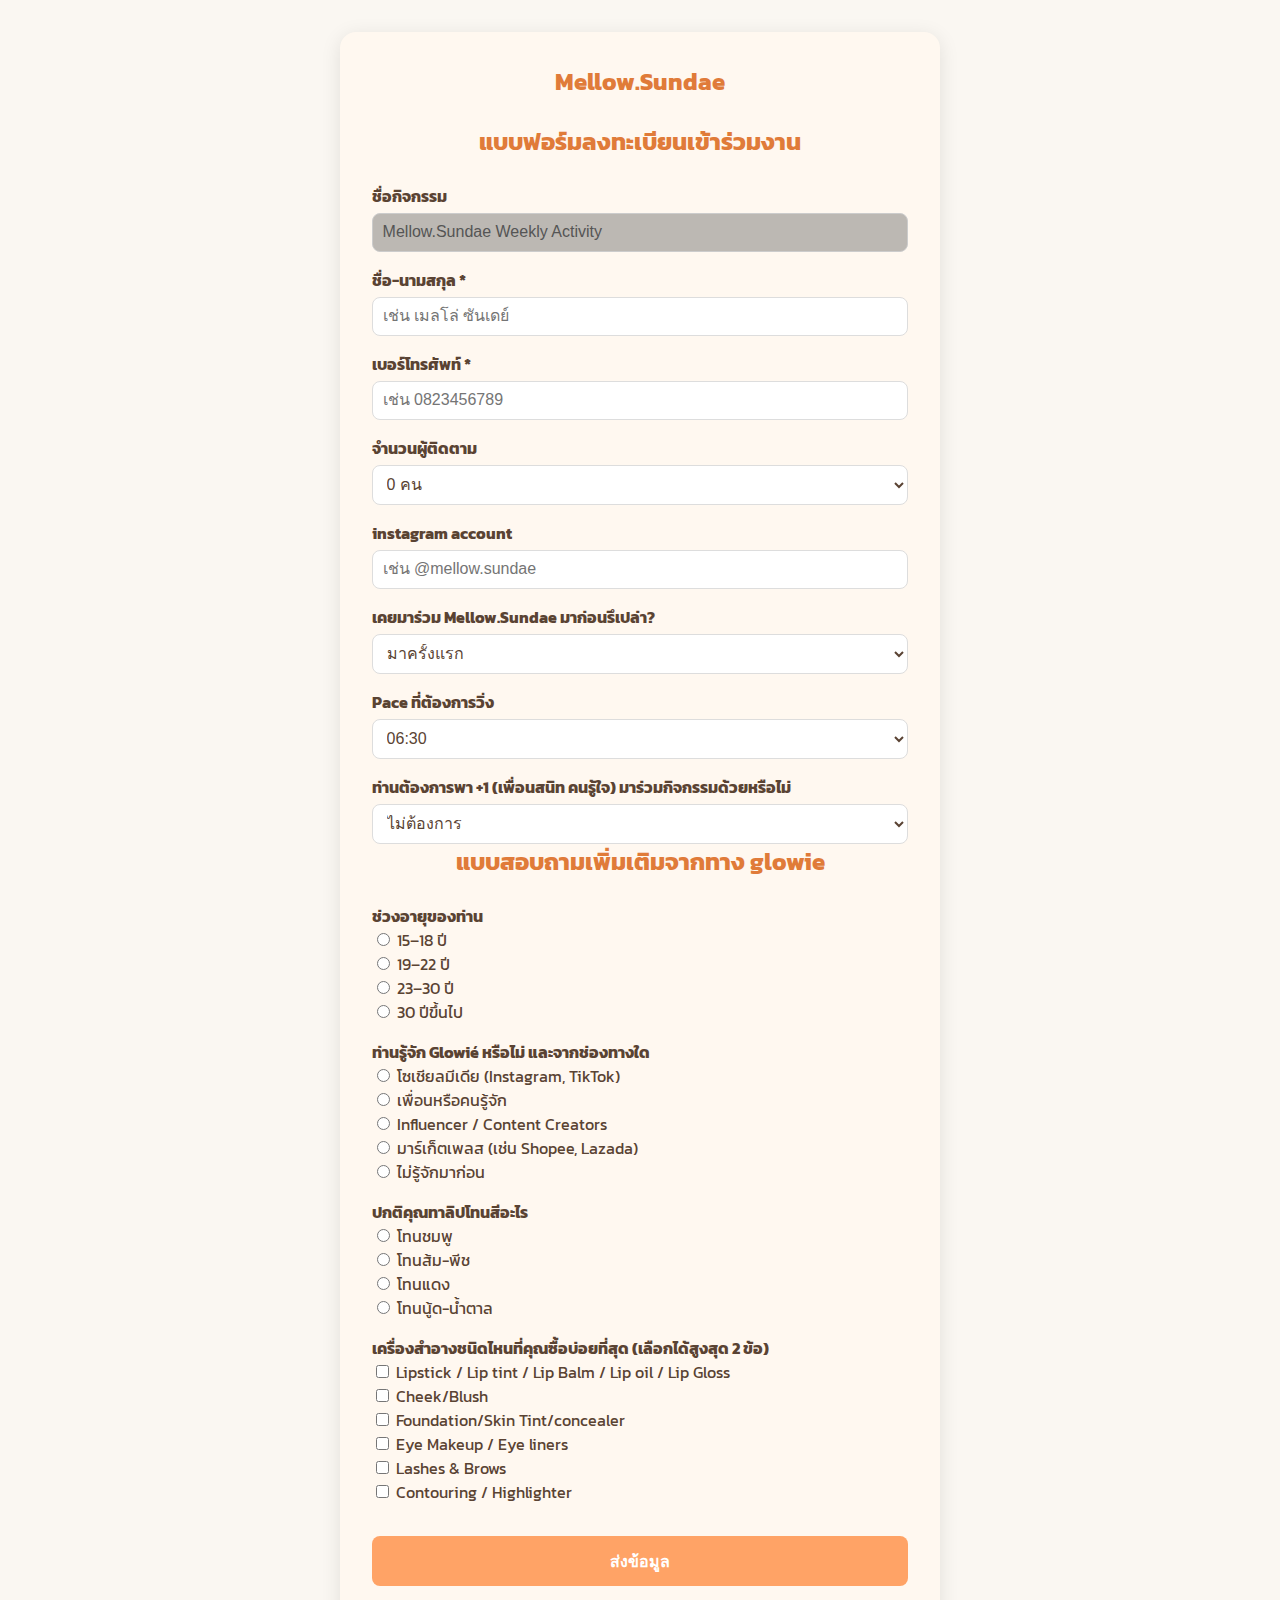
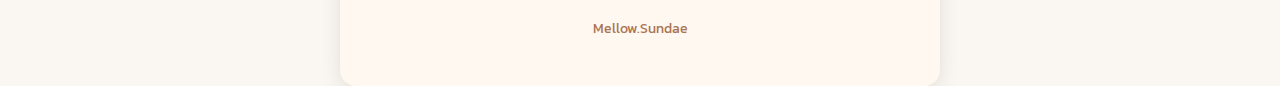
<file: index.html>
<!DOCTYPE html>
<html lang="th">
<head>
  <meta charset="UTF-8" />
  <meta name="viewport" content="width=device-width, initial-scale=1.0" />
  <title>ลงทะเบียน Mellow Sundae</title>
  <link href="styles.css" rel="stylesheet" />
  <link href="https://fonts.googleapis.com/css2?family=Kanit&display=swap" rel="stylesheet">
</head>
<body>
  <div class="container">
    <h2>Mellow.Sundae</h2>
    <h2>แบบฟอร์มลงทะเบียนเข้าร่วมงาน</h2>
    
    <form id="regForm">
      <label for="activity">ชื่อกิจกรรม</label>
      <input type="text" id="activity" name="activity" readonly class="readonly-input">

      <label for="fullname">ชื่อ-นามสกุล *</label>
      <input type="text" name="fullname" required placeholder="เช่น เมลโล่ ซันเดย์">

      <label for="phone">เบอร์โทรศัพท์ *</label>
      <input type="tel" name="phone" required placeholder="เช่น 0823456789">

      <div id="followers-field">
        <label for="followers">จำนวนผู้ติดตาม</label>
        <select name="followers" id="followers">
          <option value="0 คน">0 คน</option>
          <option value="1 คน">1 คน</option>
          <option value="2 คน">2 คน</option>
          <option value="3 คน">3 คน</option>
          <option value="4 คน">4 คน</option>
          <option value="other">อื่น ๆ โปรดระบุ</option>
        </select>
        <input type="number" name="other_followers" id="other_followers_input" min="1" style="display: none;" placeholder="ระบุจำนวน">
      </div>

      <label for="ig">instagram account</label>
      <input type="text" name="ig" placeholder="เช่น @mellow.sundae">

      <label for="first_time">เคยมาร่วม Mellow.Sundae มาก่อนรึเปล่า?</label>
      <select name="first_time">
        <option value="มาครั้งแรก">มาครั้งแรก</option>
        <option value="เคยมาแล้ว">เคยมาแล้ว</option>
      </select>

      <label for="pace">Pace ที่ต้องการวิ่ง</label>
      <select name="pace">
        <option value="6-30">06:30</option>
        <option value="7-30">07:30</option>
        <option value="8-30">08:30</option>
      </select>

      <label for="plus_one">ท่านต้องการพา +1 (เพื่อนสนิท คนรู้ใจ) มาร่วมกิจกรรมด้วยหรือไม่</label>
      <select name="plus_one">
        <option value="ไม่ต้องการ">ไม่ต้องการ</option>
        <option value="ต้องการ">ต้องการ</option>
      </select>

      <div class="questionnaire-area">
        <h2>แบบสอบถามเพิ่มเติมจากทาง glowie</h2>

        <label>ช่วงอายุของท่าน</label>
        <div><input type="radio" name="age_range" value="15-18"> 15–18 ปี</div>
        <div><input type="radio" name="age_range" value="19-22"> 19–22 ปี</div>
        <div><input type="radio" name="age_range" value="23-30"> 23–30 ปี</div>
        <div><input type="radio" name="age_range" value="30+"> 30 ปีขึ้นไป</div>

        <label>ท่านรู้จัก Glowié หรือไม่ และจากช่องทางใด</label>
        <div><input type="radio" name="know_glowie" value="social"> โซเชียลมีเดีย (Instagram, TikTok)</div>
        <div><input type="radio" name="know_glowie" value="friend"> เพื่อนหรือคนรู้จัก</div>
        <div><input type="radio" name="know_glowie" value="influencer"> Influencer / Content Creators</div>
        <div><input type="radio" name="know_glowie" value="marketplace"> มาร์เก็ตเพลส (เช่น Shopee, Lazada)</div>
        <div><input type="radio" name="know_glowie" value="no"> ไม่รู้จักมาก่อน</div>
        <label>ปกติคุณทาลิปโทนสีอะไร</label>
        <div><input type="radio" name="lip_tone" value="pink"> โทนชมพู</div>
        <div><input type="radio" name="lip_tone" value="orange-peach"> โทนส้ม-พีช</div>
        <div><input type="radio" name="lip_tone" value="red"> โทนแดง</div>
        <div><input type="radio" name="lip_tone" value="nude-brown"> โทนนู้ด-น้ำตาล</div>

        <label>เครื่องสำอางชนิดไหนที่คุณซื้อบ่อยที่สุด (เลือกได้สูงสุด 2 ข้อ)</label>
        <div><input type="checkbox" name="cosmetic_freq" value="lip"> Lipstick / Lip tint / Lip Balm / Lip oil / Lip Gloss</div>
        <div><input type="checkbox" name="cosmetic_freq" value="cheek"> Cheek/Blush</div>
        <div><input type="checkbox" name="cosmetic_freq" value="foundation"> Foundation/Skin Tint/concealer</div>
        <div><input type="checkbox" name="cosmetic_freq" value="eye"> Eye Makeup / Eye liners</div>
        <div><input type="checkbox" name="cosmetic_freq" value="brows"> Lashes & Brows</div>
        <div><input type="checkbox" name="cosmetic_freq" value="contour"> Contouring / Highlighter</div>
      </div>

      <button type="submit" id="submitBtn">ส่งข้อมูล</button>
      <p id="statusMessage"></p>
    </form>

    <p class="footer-note">Mellow.Sundae</p>
  </div>

  <!-- BACKDROP -->
  <div id="modalBackdrop" class="modal-backdrop"></div>

  <!-- MODAL -->
  <div id="modalBox" class="modal">
    <div class="modal-card">
      <h3 class="modal-title" id="modalTitle">กำลังส่งข้อมูล...</h3>

      <div class="modal-spinner" id="modalSpinner"></div>

      <div class="modal-body" id="modalBody">
        กำลังบันทึกข้อมูลการลงทะเบียนของคุณ
      </div>

      <div class="modal-actions">
        <button type="button" id="modalCloseBtn" class="btn btn-primary" style="display:none;">
          ปิด
        </button>
      </div>
    </div>
  </div>

  <script>
    const SCRIPT_VERSION = "2.0"; // Cache-busting version
    const WEB_APP_URL = "https://script.google.com/macros/s/AKfycbwakjVKxMFQxXp-rkMZplGQG02UJkLkKqvDrsKn3UnPtFGmcN5UVqR407qFyyFJSJ3V/exec";

    // ===== URL params =====
    function getQueryParam(name) {
      const params = new URLSearchParams(window.location.search);
      return params.get(name);
    }

    const activityInput   = document.getElementById("activity");
    const activityFromUrl = getQueryParam("activity");
    activityInput.value   = activityFromUrl || "Mellow.Sundae Weekly Activity";

    const allowFollowers  = getQueryParam("allow_followers");
    const followersField  = document.getElementById("followers-field");
    if (allowFollowers === "no" || allowFollowers === "false" || allowFollowers === "off") {
      followersField.innerHTML = '<p style="color:#a55">⚠️ งานนี้ไม่เปิดให้ผู้ติดตามเข้าร่วม</p>';
    } else {
      const followersSelect = document.getElementById("followers");
      const otherFollowersInput = document.getElementById("other_followers_input");

      followersSelect.addEventListener("change", function() {
        if (followersSelect.value === "other") {
          otherFollowersInput.style.display = "block";
          otherFollowersInput.required = true;
        } else {
          otherFollowersInput.style.display = "none";
          otherFollowersInput.required = false;
          otherFollowersInput.value = "";
        }
      });
    }

    // ===== Form + Modal =====
    const form          = document.getElementById("regForm");
    const submitBtn     = document.getElementById("submitBtn");
    const statusMessage = document.getElementById("statusMessage");

    const modalBox      = document.getElementById("modalBox");
    const modalBackdrop = document.getElementById("modalBackdrop");
    const modalTitle    = document.getElementById("modalTitle");
    const modalBody     = document.getElementById("modalBody");
    const modalSpinner  = document.getElementById("modalSpinner");
    const modalCloseBtn = document.getElementById("modalCloseBtn");

    function openModalLoading() {
      modalTitle.textContent = "กำลังส่งข้อมูล...";
      modalBody.textContent  = "กำลังบันทึกข้อมูลการลงทะเบียนของคุณ";
      modalSpinner.style.display = "block";
      modalCloseBtn.style.display = "none";

      modalBox.classList.add("show");
      modalBackdrop.classList.add("show");
    }

    function openModalSuccess() {
      modalTitle.textContent = "ลงทะเบียนสำเร็จ 🎉";
      modalBody.textContent  = "ขอบคุณที่มาวิ่งกับ Mellow.Sundae 🧡";
      modalSpinner.style.display = "none";
      modalCloseBtn.style.display = "inline-block";
    }

    function openModalError() {
      modalTitle.textContent = "มีบางอย่างผิดพลาด";
      modalBody.textContent  = "กรุณาลองใหม่อีกครั้ง หรือทักเพจ Mellow.Sundae";
      modalSpinner.style.display = "none";
      modalCloseBtn.style.display = "inline-block";
    }

    function closeModal() {
      modalBox.classList.remove("show");
      modalBackdrop.classList.remove("show");
    }

    modalCloseBtn.addEventListener("click", closeModal);

    form.addEventListener("submit", async function (e) {
      e.preventDefault();

      if (!navigator.onLine) {
        openModalError();
        modalBody.textContent = "ดูเหมือนว่าคุณออฟไลน์อยู่ โปรดตรวจสอบการเชื่อมต่ออินเทอร์เน็ตแล้วลองอีกครั้ง";
        return;
      }

      submitBtn.disabled = true;
      submitBtn.innerText = "กำลังส่ง...";
      statusMessage.textContent = "";

      openModalLoading();

      const formData = new FormData(form);
      if (formData.get('followers') === 'other') {
        const otherFollowers = formData.get('other_followers');
        if (otherFollowers) {
          formData.set('followers', otherFollowers + ' คน');
        }
        formData.delete('other_followers');
      }
      
      // Handle multiple selections for 'cosmetic_freq'
      const cosmeticChoices = formData.getAll('cosmetic_freq');
      if (cosmeticChoices.length > 0) {
        formData.set('cosmetic_freq', cosmeticChoices.join(', '));
      }

      const body     = new URLSearchParams(formData);

      try {
        await fetch(WEB_APP_URL, {
          method: "POST",
          mode: "no-cors",
          body: body
        });
      } catch (err) {
        // In 'no-cors' mode, cross-origin redirects from Google Scripts can cause
        // the fetch promise to reject, even though the data was submitted successfully.
        // We log the error but proceed as if it were a success, since we've already checked for an offline state.
        console.error("A fetch error occurred, but we are proceeding as if successful:", err);
      } finally {
        openModalSuccess();
        statusMessage.textContent = "✅ ลงทะเบียนสำเร็จ! ขอบคุณที่มาวิ่งกับเรา 🧡";
        statusMessage.style.color = "#1a8754";

        form.reset();
        activityInput.value = activityFromUrl || "Mellow.Sundae Weekly Activity";
        
        // After reset, ensure the 'other' input is hidden again if it was shown
        const followersField = document.getElementById("followers-field");
        if (followersField.innerHTML.includes("followers")) {
            const followersSelect = document.getElementById("followers");
            if(followersSelect.value !== 'other') {
              document.getElementById('other_followers_input').style.display = 'none';
            }
        }

        submitBtn.disabled = false;
        submitBtn.innerText = "ส่งข้อมูล";
      }
    });
  </script>
</body>
</html>
</file>
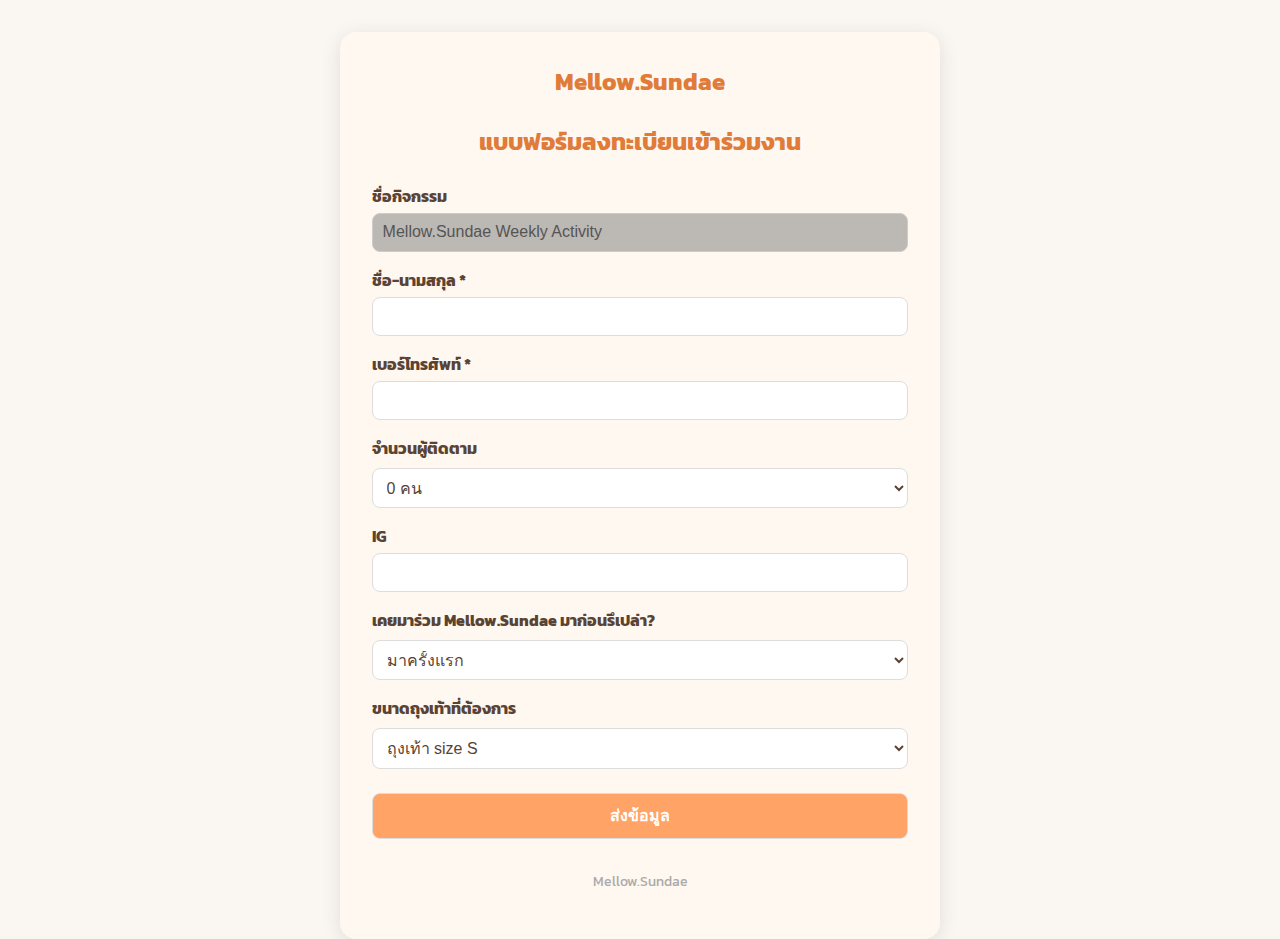
<file: closed.html>
<!DOCTYPE html>
<html lang="th">
<head>
  <meta charset="UTF-8" />
  <meta name="viewport" content="width=device-width, initial-scale=1.0" />
  <title>ลงทะเบียน Mellow Sundae</title>
  <link href="styles.css" rel="stylesheet" />
  <link href="https://fonts.googleapis.com/css2?family=Kanit&display=swap" rel="stylesheet">
  <style>
    body {
      font-family: 'Kanit', sans-serif;
    }
    .container {
      max-width: 600px;
      margin: 2rem auto;
      padding: 2rem;
      background: #fff8f0;
      border-radius: 16px;
      box-shadow: 0 4px 20px rgba(0, 0, 0, 0.1);
    }
    input, select, button {
      width: 100%;
      padding: 0.6rem;
      margin-top: 0.5rem;
      border-radius: 8px;
      border: 1px solid #ddd;
      font-size: 1rem;
    }
    button {
      background-color: #ffa366;
      color: white;
      margin-top: 1.5rem;
      cursor: pointer;
    }
    button:disabled {
      background-color: #ccc;
      cursor: not-allowed;
    }
    .footer-note {
      margin-top: 2rem;
      text-align: center;
      font-size: 0.9rem;
      color: #aaa;
    }
  </style>
</head>
<body>
  <div class="container">
    <h2>Mellow.Sundae</h2>
    <h2>แบบฟอร์มลงทะเบียนเข้าร่วมงาน</h2>
    
    <form action="https://script.google.com/macros/s/AKfycbyJHrNJAO7MoaKUJE_V1w6PeGrD0LjPtDaDPkTljoQesiE9zR8GGH4TJ7BxoS0LDp_S/exec" method="POST" id="regForm">
      
      <label for="activity">ชื่อกิจกรรม</label>
      <input type="text" id="activity" name="activity" readonly class="readonly-input">

      <label for="fullname">ชื่อ-นามสกุล *</label>
      <input type="text" name="fullname" required>

      <label for="phone">เบอร์โทรศัพท์ *</label>
      <input type="tel" name="phone" required>

      <div id="followers-field">
        <label for="followers">จำนวนผู้ติดตาม</label>
        <select name="followers">
          <option value="0 คน">0 คน</option>
          <option value="1 คน">1 คน</option>
          <option value="2 คน">2 คน</option>
          <option value="3 คน">3 คน</option>
          <option value="4 คน">4 คน</option>
        </select>
      </div>

      <label for="ig">IG</label>
      <input type="text" name="ig">

      <label for="first_time">เคยมาร่วม Mellow.Sundae มาก่อนรึเปล่า?</label>
      <select name="first_time">
        <option value="มาครั้งแรก">มาครั้งแรก</option>
        <option value="เคยมาแล้ว">เคยมาแล้ว</option>
      </select>

      <label for="misc">ขนาดถุงเท้าที่ต้องการ</label>
      <select name="misc">
        <option value="pb-socks-S">ถุงเท้า size S</option>
        <option value="pb-socks-M">ถุงเท้า size M</option>
      </select>

      <button type="submit" id="submitBtn">ส่งข้อมูล</button>
    </form>

    <p class="footer-note">Mellow.Sundae</p>
  </div>

  <script>
    // อ่าน URL parameter
    function getQueryParam(name) {
      const params = new URLSearchParams(window.location.search);
      return params.get(name);
    }

    // ตั้งค่ากิจกรรม
    const activityInput = document.getElementById("activity");
    const activityFromUrl = getQueryParam("activity");
    activityInput.value = activityFromUrl || "Mellow.Sundae Weekly Activity";

    // เปิดปิด allow follower
    const allowFollowers = getQueryParam("allow_followers");
    const followersField = document.getElementById("followers-field");
    
    if (allowFollowers === "no" || allowFollowers === "false" || allowFollowers === "off") {
      followersField.innerHTML = '<p style="color:#a55">⚠️ งานนี้ไม่เปิดให้ผู้ติดตามเข้าร่วม</p>';;
      // ถ้าต้องการลบค่าจาก form ด้วย
      const input = followersField.querySelector("select");
      if (input) input.disabled = true;
    }

    // ป้องกันกดซ้ำ
    const form = document.getElementById("regForm");
    const submitBtn = document.getElementById("submitBtn");

    form.addEventListener("submit", function () {
      submitBtn.disabled = true;
      submitBtn.innerText = "กำลังส่ง...";
    });
  </script>
</body>
</html>
</file>
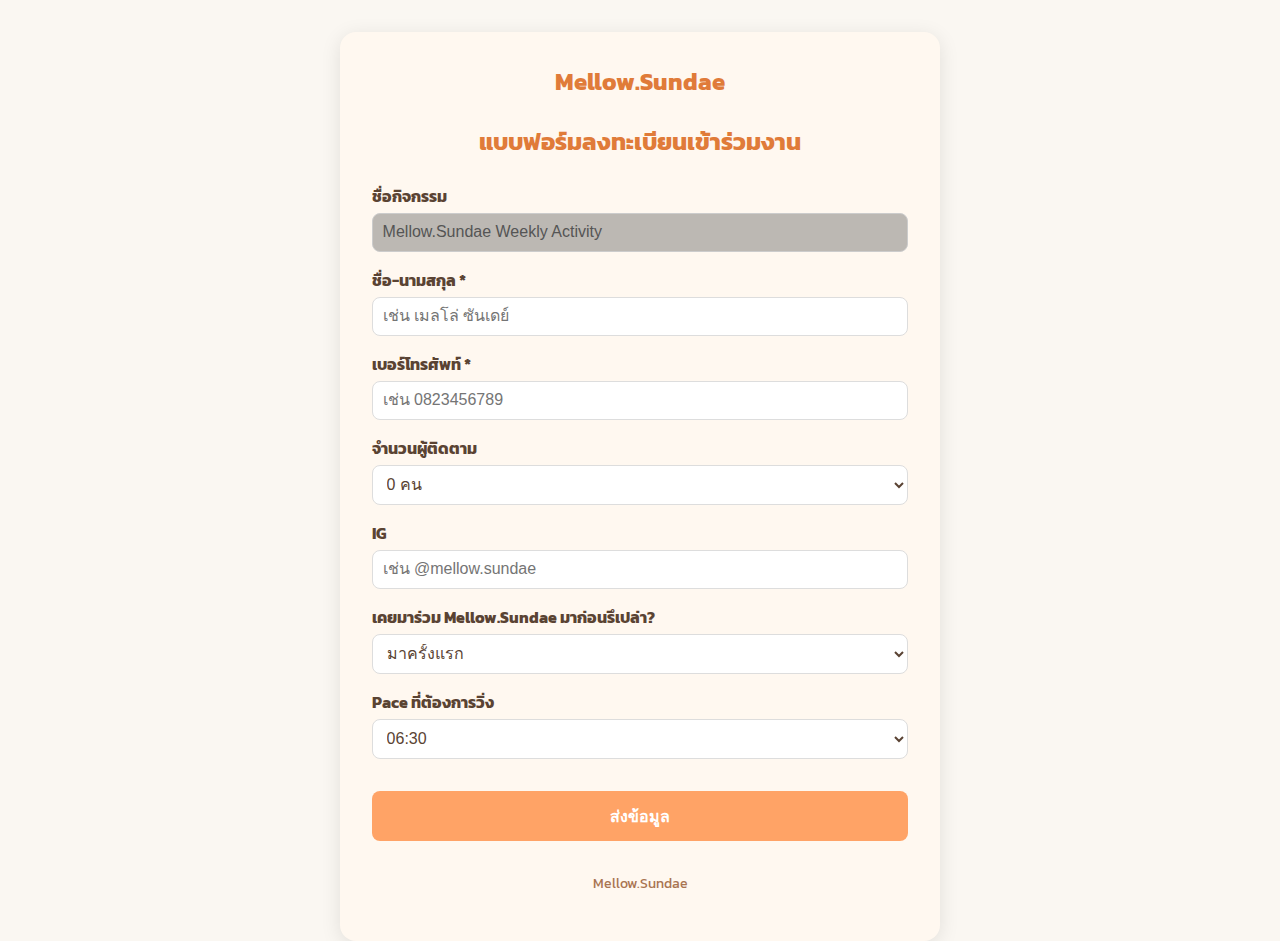
<file: temp-index.html>
<!DOCTYPE html>
<html lang="th">
<head>
  <meta charset="UTF-8" />
  <meta name="viewport" content="width=device-width, initial-scale=1.0" />
  <title>ลงทะเบียน Mellow Sundae</title>
  <link href="styles.css" rel="stylesheet" />
  <link href="https://fonts.googleapis.com/css2?family=Kanit&display=swap" rel="stylesheet">
</head>
<body>
  <div class="container">
    <h2>Mellow.Sundae</h2>
    <h2>แบบฟอร์มลงทะเบียนเข้าร่วมงาน</h2>
    
    <form id="regForm">
      <label for="activity">ชื่อกิจกรรม</label>
      <input type="text" id="activity" name="activity" readonly class="readonly-input">

      <label for="fullname">ชื่อ-นามสกุล *</label>
      <input type="text" name="fullname" required placeholder="เช่น เมลโล่ ซันเดย์">

      <label for="phone">เบอร์โทรศัพท์ *</label>
      <input type="tel" name="phone" required placeholder="เช่น 0823456789">

      <div id="followers-field">
        <label for="followers">จำนวนผู้ติดตาม</label>
        <select name="followers" id="followers">
          <option value="0 คน">0 คน</option>
          <option value="1 คน">1 คน</option>
          <option value="2 คน">2 คน</option>
          <option value="3 คน">3 คน</option>
          <option value="4 คน">4 คน</option>
          <option value="other">อื่น ๆ โปรดระบุ</option>
        </select>
        <input type="number" name="other_followers" id="other_followers_input" min="1" style="display: none;" placeholder="ระบุจำนวน">
      </div>

      <label for="ig">IG</label>
      <input type="text" name="ig" placeholder="เช่น @mellow.sundae">

      <label for="first_time">เคยมาร่วม Mellow.Sundae มาก่อนรึเปล่า?</label>
      <select name="first_time">
        <option value="มาครั้งแรก">มาครั้งแรก</option>
        <option value="เคยมาแล้ว">เคยมาแล้ว</option>
      </select>

      <label for="misc">Pace ที่ต้องการวิ่ง</label>
      <select name="misc">
        <option value="6-30">06:30</option>
        <option value="7-30">07:30</option>
        <option value="8-30">08:30</option>
      </select>

      <button type="submit" id="submitBtn">ส่งข้อมูล</button>
      <p id="statusMessage"></p>
    </form>

    <p class="footer-note">Mellow.Sundae</p>
  </div>

  <!-- BACKDROP -->
  <div id="modalBackdrop" class="modal-backdrop"></div>

  <!-- MODAL -->
  <div id="modalBox" class="modal">
    <div class="modal-card">
      <h3 class="modal-title" id="modalTitle">กำลังส่งข้อมูล...</h3>

      <div class="modal-spinner" id="modalSpinner"></div>

      <div class="modal-body" id="modalBody">
        กำลังบันทึกข้อมูลการลงทะเบียนของคุณ
      </div>

      <div class="modal-actions">
        <button type="button" id="modalCloseBtn" class="btn btn-primary" style="display:none;">
          ปิด
        </button>
      </div>
    </div>
  </div>

  <script>
    const WEB_APP_URL = "https://script.google.com/macros/s/AKfycbwakjVKxMFQxXp-rkMZplGQG02UJkLkKqvDrsKn3UnPtFGmcN5UVqR407qFyyFJSJ3V/exec";

    // ===== URL params =====
    function getQueryParam(name) {
      const params = new URLSearchParams(window.location.search);
      return params.get(name);
    }

    const activityInput   = document.getElementById("activity");
    const activityFromUrl = getQueryParam("activity");
    activityInput.value   = activityFromUrl || "Mellow.Sundae Weekly Activity";

    const allowFollowers  = getQueryParam("allow_followers");
    const followersField  = document.getElementById("followers-field");
    if (allowFollowers === "no" || allowFollowers === "false" || allowFollowers === "off") {
      followersField.innerHTML = '<p style="color:#a55">⚠️ งานนี้ไม่เปิดให้ผู้ติดตามเข้าร่วม</p>';
    } else {
      const followersSelect = document.getElementById("followers");
      const otherFollowersInput = document.getElementById("other_followers_input");

      followersSelect.addEventListener("change", function() {
        if (followersSelect.value === "other") {
          otherFollowersInput.style.display = "block";
          otherFollowersInput.required = true;
        } else {
          otherFollowersInput.style.display = "none";
          otherFollowersInput.required = false;
          otherFollowersInput.value = "";
        }
      });
    }

    // ===== Form + Modal =====
    const form          = document.getElementById("regForm");
    const submitBtn     = document.getElementById("submitBtn");
    const statusMessage = document.getElementById("statusMessage");

    const modalBox      = document.getElementById("modalBox");
    const modalBackdrop = document.getElementById("modalBackdrop");
    const modalTitle    = document.getElementById("modalTitle");
    const modalBody     = document.getElementById("modalBody");
    const modalSpinner  = document.getElementById("modalSpinner");
    const modalCloseBtn = document.getElementById("modalCloseBtn");

    function openModalLoading() {
      modalTitle.textContent = "กำลังส่งข้อมูล...";
      modalBody.textContent  = "กำลังบันทึกข้อมูลการลงทะเบียนของคุณ";
      modalSpinner.style.display = "block";
      modalCloseBtn.style.display = "none";

      modalBox.classList.add("show");
      modalBackdrop.classList.add("show");
    }

    function openModalSuccess() {
      modalTitle.textContent = "ลงทะเบียนสำเร็จ 🎉";
      modalBody.textContent  = "ขอบคุณที่มาวิ่งกับ Mellow.Sundae 🧡";
      modalSpinner.style.display = "none";
      modalCloseBtn.style.display = "inline-block";
    }

    function openModalError() {
      modalTitle.textContent = "มีบางอย่างผิดพลาด";
      modalBody.textContent  = "กรุณาลองใหม่อีกครั้ง หรือทักเพจ Mellow.Sundae";
      modalSpinner.style.display = "none";
      modalCloseBtn.style.display = "inline-block";
    }

    function closeModal() {
      modalBox.classList.remove("show");
      modalBackdrop.classList.remove("show");
    }

    modalCloseBtn.addEventListener("click", closeModal);

    form.addEventListener("submit", async function (e) {
      e.preventDefault();

      submitBtn.disabled = true;
      submitBtn.innerText = "กำลังส่ง...";
      statusMessage.textContent = "";

      openModalLoading();

      const formData = new FormData(form);
      if (formData.get('followers') === 'other') {
        const otherFollowers = formData.get('other_followers');
        if (otherFollowers) {
          formData.set('followers', otherFollowers + ' คน');
        }
        formData.delete('other_followers');
      }
      
      const body     = new URLSearchParams(formData);

      try {
        await fetch(WEB_APP_URL, {
          method: "POST",
          mode: "no-cors",
          body: body
        });

        openModalSuccess();
        statusMessage.textContent = "✅ ลงทะเบียนสำเร็จ! ขอบคุณที่มาวิ่งกับเรา 🧡";
        statusMessage.style.color = "#1a8754";

        form.reset();
        activityInput.value = activityFromUrl || "Mellow.Sundae Weekly Activity";
        // After reset, ensure the 'other' input is hidden again if it was shown
        const followersSelect = document.getElementById("followers");
        if(followersSelect.value !== 'other') {
          document.getElementById('other_followers_input').style.display = 'none';
        }

      } catch (err) {
        console.error(err);
        openModalError();
        statusMessage.textContent = "❌ เกิดข้อผิดพลาด กรุณาลองใหม่ หรือทักเพจ Mellow.Sundae";
        statusMessage.style.color = "#b00020";
      } finally {
        submitBtn.disabled = false;
        submitBtn.innerText = "ส่งข้อมูล";
      }
    });
  </script>
</body>
</html>
</file>
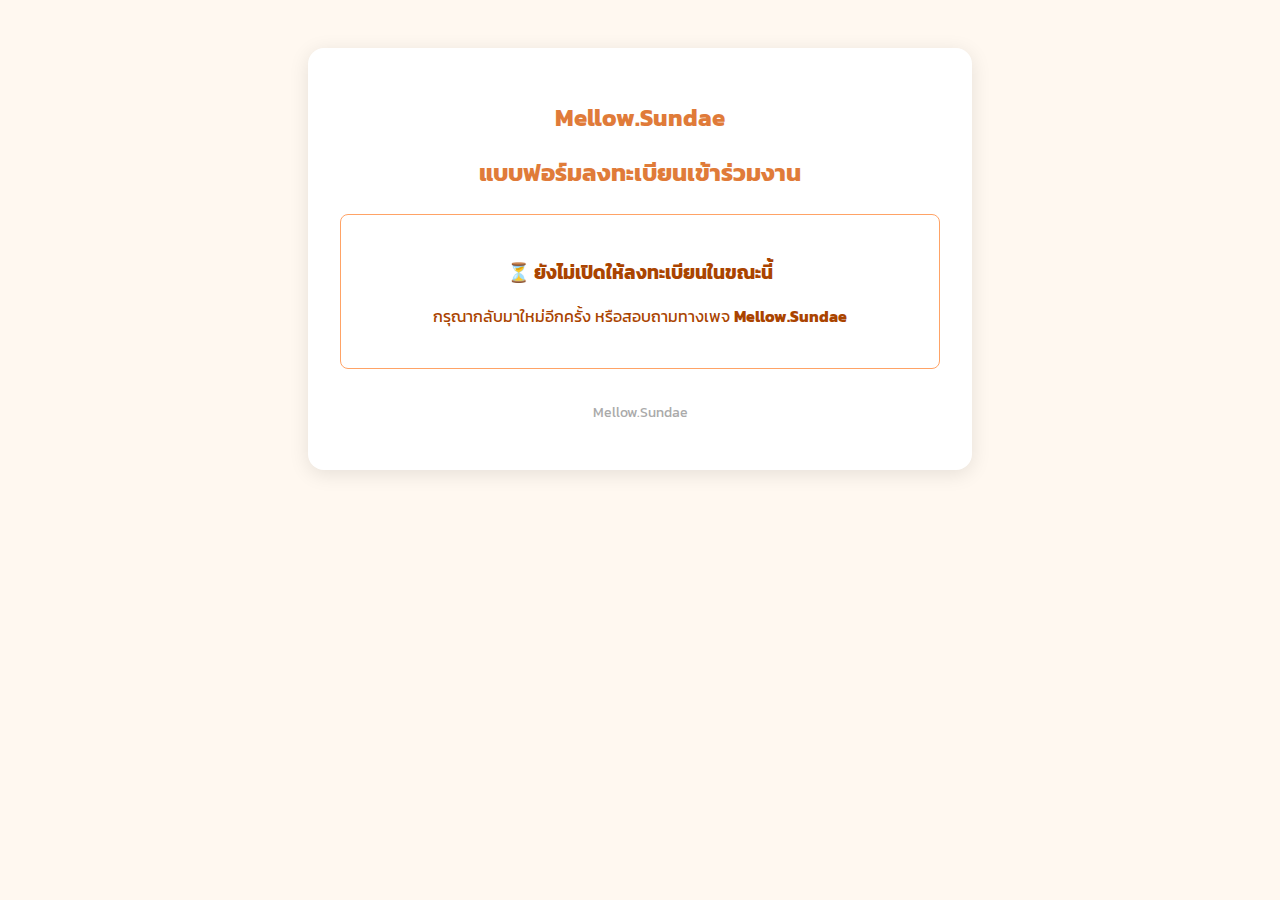
<file: temp__index.html>
<!DOCTYPE html>
<html lang="th">
<head>
  <meta charset="UTF-8" />
  <meta name="viewport" content="width=device-width, initial-scale=1.0" />
  <title>ลงทะเบียน Mellow Sundae</title>
  <link href="https://fonts.googleapis.com/css2?family=Kanit&display=swap" rel="stylesheet">
  <style>
    body {
      font-family: 'Kanit', sans-serif;
      background-color: #fff8f0;
      margin: 0;
      padding: 0;
    }
    .container {
      max-width: 600px;
      margin: 3rem auto;
      padding: 2rem;
      background: #ffffff;
      border-radius: 16px;
      box-shadow: 0 4px 20px rgba(0, 0, 0, 0.1);
      text-align: center;
    }
    h2 {
      color: #e07b39;
    }
    .locked-message {
      padding: 1.5rem;
      backgrou d-color: #fff2e6;
      border: 1px solid #ffa366;
      border-radius: 8px;
      color: #aa4400;
      margin-top: 1.5rem;
    }
    .footer-note {
      margin-top: 2rem;
      font-size: 0.9rem;
      color: #aaa;
    }
  </style>
</head>
<body>
  <div class="container">
    <h2>Mellow.Sundae</h2>
    <h2>แบบฟอร์มลงทะเบียนเข้าร่วมงาน</h2>

    <div class="locked-message">
      <h3>⏳ ยังไม่เปิดให้ลงทะเบียนในขณะนี้</h3>
      <p>กรุณากลับมาใหม่อีกครั้ง หรือสอบถามทางเพจ <strong>Mellow.Sundae</strong></p>
    </div>

    <p class="footer-note">Mellow.Sundae</p>
  </div>
</body>
</html>
</file>
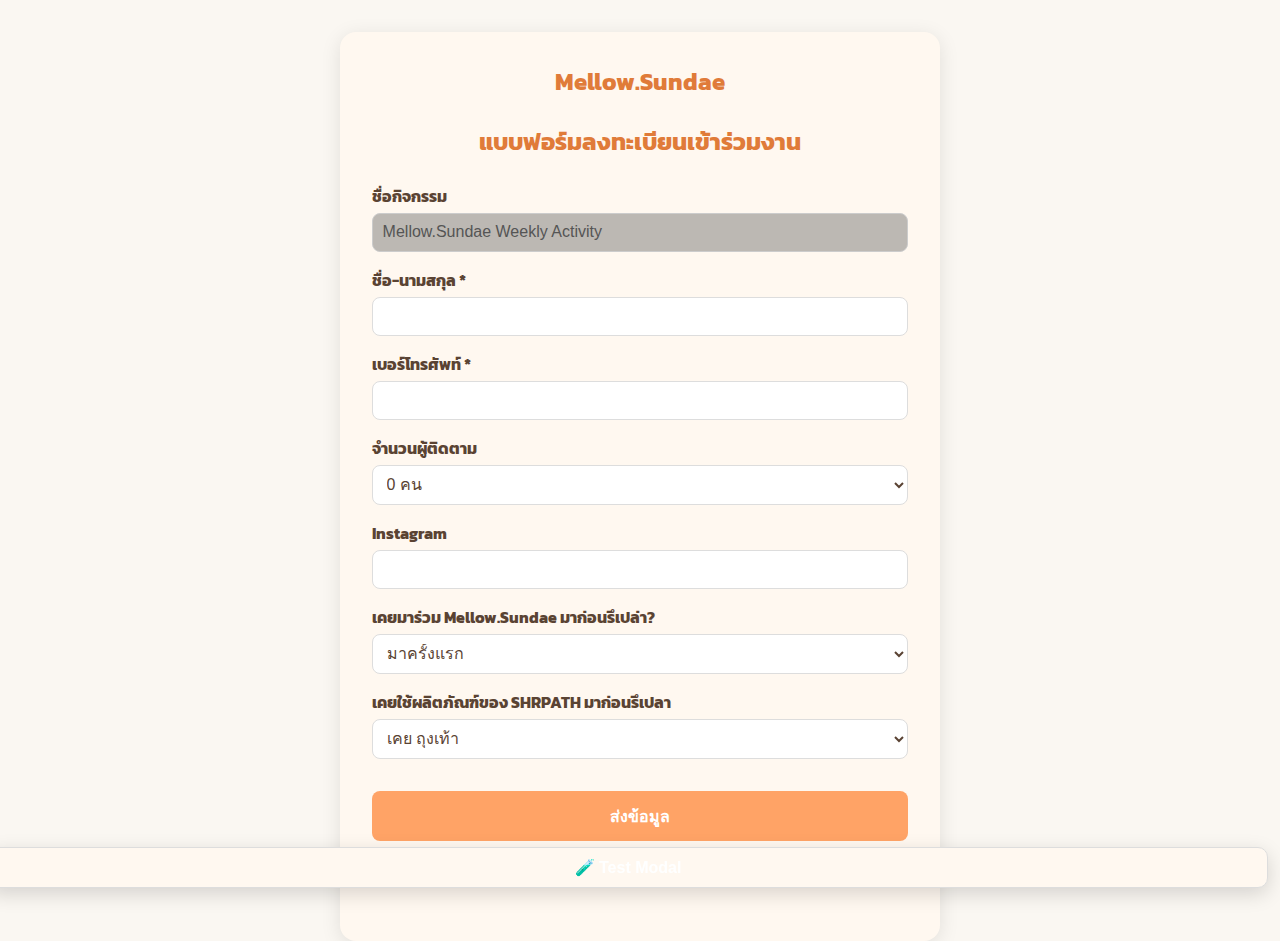
<file: temporary-index.html>
<!DOCTYPE html>
<html lang="th">
<head>
  <meta charset="UTF-8" />
  <meta name="viewport" content="width=device-width, initial-scale=1.0" />
  <title>ลงทะเบียน Mellow Sundae</title>
  <link href="styles.css" rel="stylesheet" />
  <link href="https://fonts.googleapis.com/css2?family=Kanit&display=swap" rel="stylesheet">

</head>
<body>
  <div class="container">
    <h2>Mellow.Sundae</h2>
    <h2>แบบฟอร์มลงทะเบียนเข้าร่วมงาน</h2>

    <!-- ฟอร์มเดิม -->
    <form
      action="https://script.google.com/macros/s/AKfycbyJHrNJAO7MoaKUJE_V1w6PeGrD0LjPtDaDPkTljoQesiE9zR8GGH4TJ7BxoS0LDp_S/exec"
      method="POST"
      id="regForm"
    >
      <label for="activity">ชื่อกิจกรรม</label>
      <input type="text" id="activity" name="activity" readonly class="readonly-input">

      <label for="fullname">ชื่อ-นามสกุล *</label>
      <input type="text" name="fullname" required>

      <label for="phone">เบอร์โทรศัพท์ *</label>
      <input type="tel" name="phone" required>

      <div id="followers-field">
        <label for="followers">จำนวนผู้ติดตาม</label>
        <select name="followers">
          <option value="0 คน">0 คน</option>
          <option value="1 คน">1 คน</option>
          <option value="2 คน">2 คน</option>
          <option value="3 คน">3 คน</option>
          <option value="4 คน">4 คน</option>
        </select>
      </div>

      <label for="ig">Instagram</label>
      <input type="text" name="ig">

      <label for="first_time">เคยมาร่วม Mellow.Sundae มาก่อนรึเปล่า?</label>
      <select name="first_time">
        <option value="มาครั้งแรก">มาครั้งแรก</option>
        <option value="เคยมาแล้ว">เคยมาแล้ว</option>
      </select>

      <label for="misc">เคยใช้ผลิตภัณฑ์ของ SHRPATH มาก่อนรึเปลา</label>
      <select name="misc">
        <option value="เคย">เคย ถุงเท้า</option>
        <option value="เคย">เคย ชุดออกกำลังกาย/วิ่ง</option>
        <option value="เคย">เคย ทั้งสองอย่างข้างต้น</option>
        <option value="ไม่เคย">ไม่เคย</option>
      </select>

      <button type="submit" id="submitBtn">ส่งข้อมูล</button>
    </form>

    <p class="footer-note">Mellow.Sundae</p>
  </div>

  <!-- Modal + Backdrop -->
  <div class="modal-backdrop" id="iabBackdrop"></div>
  <div class="modal" id="iabModal" role="dialog" aria-modal="true" aria-labelledby="iabTitle">
    <div class="modal-card">
      <div class="modal-title" id="iabTitle">⚠️ ไม่รองรับการลงทะเบียนด้วย in-app browser</div>
      <div class="modal-body">
        ระบบตรวจพบว่าคุณกำลังเปิดลิงก์จาก <b>in-app browser</b> (เช่น Facebook / Instagram / LINE)
        ซึ่งอาจส่งข้อมูลลงทะเบียนไม่สำเร็จ
        <br><br>
        กรุณาเปิดหน้านี้ใน <b>Safari</b> หรือ <b>Chrome</b> แล้วลองอีกครั้ง
        <div style="margin-top:.5rem; color:#666">
          <b>ทางลัด:</b>
          <ul style="margin:.25rem 0 .5rem 1.25rem;">
            <li>แตะ <span class="kbd">⋯</span> ด้านบน/ล่างขวา → เลือก <b>Open in Browser</b></li>
            <li>หรือกด <b>คัดลอกลิงก์</b> แล้ววางในเบราว์เซอร์ภายนอก</li>
          </ul>
        </div>
      </div>
      <div class="modal-actions" style="flex-direction: column; gap: .5rem;">
        <button class="btn" id="copyLinkBtn" style="width:100%">📋 คัดลอกลิงก์</button>
      </div>
    </div>
  </div>


  <script>
    /* ---------- URL params ---------- */
    function getQueryParam(name) {
      const params = new URLSearchParams(window.location.search);
      return params.get(name);
    }
  
    /* ---------- IAB detection ---------- */
    function isInAppBrowser(){
      const ua = navigator.userAgent || '';
      return /FBAN|FBAV|FB_IAB|FBIOS|FB4A|Instagram|Line\/|MicroMessenger|TikTok|Twitter|wv\)|; wv/i.test(ua);
    }
  
    /* ---------- Modal helpers ---------- */
    function showIabModal(){
      const modal = document.getElementById('iabModal');
      const backdrop = document.getElementById('iabBackdrop');
      if (!modal || !backdrop) return;
      modal.classList.add('show');
      backdrop.classList.add('show');
      // กันกรณี CSS อื่นทับ
      modal.style.display = 'grid';
      backdrop.style.display = 'block';
    }
    function hideIabModal(){
      const modal = document.getElementById('iabModal');
      const backdrop = document.getElementById('iabBackdrop');
      if (!modal || !backdrop) return;
      modal.classList.remove('show');
      backdrop.classList.remove('show');
      modal.style.display = '';
      backdrop.style.display = '';
    }
  
    /* ---------- Init after DOM ready ---------- */
    document.addEventListener('DOMContentLoaded', function(){
      // ตั้งค่ากิจกรรม
      const activityInput = document.getElementById("activity");
      const activityFromUrl = getQueryParam("activity");
      if (activityInput) activityInput.value = activityFromUrl || "Mellow.Sundae Weekly Activity";
  
      // เปิด/ปิด followers
      const allowFollowers = (getQueryParam("allow_followers") || "").toLowerCase();
      const followersField = document.getElementById("followers-field");
      if (followersField && ["no","false","off","0"].includes(allowFollowers)) {
        followersField.innerHTML = '<p style="color:#a55">⚠️ งานนี้ไม่เปิดให้ผู้ติดตามเข้าร่วม</p>';
      }
  
      // elements
      const form = document.getElementById("regForm");
      const submitBtn = document.getElementById("submitBtn");
      const copyLinkBtn = document.getElementById("copyLinkBtn");
  
      // copy current URL
      if (copyLinkBtn) {
        copyLinkBtn.addEventListener('click', async (e) => {
          e.preventDefault();
          try {
            await navigator.clipboard.writeText(window.location.href);
            copyLinkBtn.textContent = "คัดลอกแล้ว ✓";
          } catch {
            copyLinkBtn.textContent = "คัดลอกไม่สำเร็จ";
          }
        });
      }
  
      // === TEST MODES ===
      const forceTest = getQueryParam('test_iab') === '1';
  
      // ปุ่มลอยสำหรับ dev (เฉพาะ file:// หรือ localhost)
      const isDevHost = location.protocol === 'file:' || location.hostname === 'localhost' || location.hostname === '127.0.0.1';
      if (isDevHost) {
        const btn = document.createElement('button');
        btn.textContent = '🧪 Test Modal';
        btn.style.position = 'fixed';
        btn.style.right = '12px';
        btn.style.bottom = '12px';
        btn.style.zIndex = '2000';
        btn.style.padding = '10px 14px';
        btn.style.borderRadius = '10px';
        btn.style.border = '1px solid #ddd';
        btn.style.background = '#fff8f0';
        btn.style.boxShadow = '0 6px 20px rgba(0,0,0,.15)';
        btn.onclick = () => {
          // toggle
          const visible = document.getElementById('iabModal').classList.contains('show');
          if (visible) {
            hideIabModal();
            if (submitBtn) { submitBtn.disabled = false; submitBtn.textContent = 'ส่งข้อมูล'; }
          } else {
            showIabModal();
            if (submitBtn) { submitBtn.disabled = true; submitBtn.textContent = 'กรุณาเปิดใน Browser ภายนอก'; }
          }
        };
        document.body.appendChild(btn);
  
        // คีย์ลัด Ctrl/⌘ + M → toggle
        document.addEventListener('keydown', (e) => {
          const mod = e.ctrlKey || e.metaKey;
          if (mod && e.key.toLowerCase() === 'm') btn.click();
        });
      }
  
      // ถ้าอยู่ใน IAB หรือเปิดโหมดทดสอบ → โชว์โมดัลและกันการส่งฟอร์ม
      if (forceTest || isInAppBrowser()) {
        showIabModal();
        if (submitBtn) {
          submitBtn.disabled = true;
          submitBtn.textContent = "กรุณาเปิดใน Browser ภายนอก";
        }
        if (form) {
          form.addEventListener("submit", function (e) {
            e.preventDefault();
            showIabModal();
            return false;
          });
        }
      } else {
        // เบราว์เซอร์ปกติ → ส่งฟอร์มได้และเด้งไปหน้าสำเร็จของ Google Script
        if (form) {
          form.addEventListener("submit", function () {
            if (submitBtn) {
              submitBtn.disabled = true;
              submitBtn.innerText = "กำลังส่ง...";
            }
          });
        }
      }
    });
  </script>
    
</body>
</html>
</file>
<file: styles.css>
/* ===============================
   Mellow.Sundae — styles.css
   (Form + Modal + Buttons)
   =============================== */

/* ===== Variables ===== */
:root {
  /* Colors */
  --color-primary: #ffa366;
  --color-primary-hover: #ff944d;
  --color-primary-strong: #ff7a1f;
  --color-text: #5a4333;
  --color-text-light: #a97450;
  --color-bg: #fff8f0;
  --color-white: #ffffff;
  --color-border: #ddd;
  --color-disabled: #ccc;
  --color-heading: #e07b39;

  /* Effects */
  --shadow: 0 4px 20px rgba(0, 0, 0, 0.1);
  --shadow-strong: 0 20px 60px rgba(0,0,0,.25);

  /* Spacing */
  --spacing-2xs: 0.2rem;
  --spacing-xs: 0.3rem;
  --spacing-sm: 0.5rem;
  --spacing-md: 1rem;
  --spacing-lg: 1.5rem;
  --spacing-xl: 2rem;

  /* Border radius */
  --radius-sm: 8px;
  --radius-md: 12px;
  --radius-lg: 16px;
  --radius-full: 999px;

  /* Container */
  --container-max-width: 600px;
  --container-padding: 2rem;
}

/* ===== Base ===== */
* { box-sizing: border-box; }
html, body { height: 100%; }
body {
  font-family: 'Kanit', sans-serif;
  background: #faf7f2;
  color: var(--color-text);
  margin: 0;
  line-height: 1.5;
}

/* ===== Headings ===== */
h2 {
  text-align: center;
  color: var(--color-heading);
  margin: 0 0 var(--spacing-lg);
}

/* ===== Layout ===== */
.container {
  max-width: var(--container-max-width);
  margin: var(--spacing-xl) auto;
  padding: var(--container-padding);
  background: var(--color-bg);   /* ใช้ตัวแปร bg = #fff8f0 */
  border-radius: var(--radius-lg);
  box-shadow: var(--shadow);
}

/* ===== Form Elements ===== */
label {
  display: block;
  margin-top: var(--spacing-md);
  font-weight: 700;
  color: var(--color-text);
}

input[type="text"],
input[type="tel"],
input[type="number"],
select,
button {
  width: 100%;
  padding: 0.6rem;
  font-size: 1rem;
  border: 1px solid var(--color-border);
  border-radius: var(--radius-sm);
  margin-top: var(--spacing-xs);
  transition: all .25s ease;
  background: var(--color-white);
  color: var(--color-text);
}

input[type="text"]:focus,
input[type="tel"]:focus,
select:focus {
  outline: none;
  border-color: var(--color-primary);
  box-shadow: 0 0 0 3px rgba(255,163,102,.18);
}

input[readonly],
.readonly-input {
  background-color: #bcb8b3;
  color: #555;
  border-color: var(--color-disabled);
  cursor: not-allowed;
}

/* Submit Button (default) */
button {
  background-color: var(--color-primary);
  color: var(--color-white);
  border: none;
  padding: 0.8rem;
  margin-top: var(--spacing-xl);
  cursor: pointer;
  font-weight: 700;
}
button:hover:not(:disabled) { background-color: var(--color-primary-hover); }
button:active:not(:disabled) { transform: translateY(1px); }
button:disabled {
  background-color: var(--color-disabled);
  cursor: not-allowed;
}

/* ===== Utility ===== */
.footer-note {
  text-align: center;
  margin-top: var(--spacing-xl);
  font-size: .9rem;
  color: var(--color-text-light);
}

/* ===== Buttons (shared) ===== */
.btn {
  padding: .7rem 1rem;
  border-radius: 10px;
  border: 1px solid var(--color-border);
  background: var(--color-bg);      /* อ่อนกว่าขาว เพื่อไม่ “จม” บนโมดัล */
  color: var(--color-text);
  cursor: pointer;
  width: auto;
  transition: background-color .25s ease, box-shadow .25s ease;
}
.btn:hover { background: #f1f1f1; }
.btn:disabled {
  background: var(--color-disabled);
  color: #fff;
  border-color: var(--color-disabled);
  cursor: not-allowed;
}

.btn-primary {
  background: var(--color-primary);
  border-color: var(--color-primary);
  color: #fff;
}
.btn-primary:hover:not(:disabled) { background: var(--color-primary-hover); }
.btn-primary:active:not(:disabled) { background: var(--color-primary-strong); }

/* ===== Modal ===== */
.modal-backdrop {
  position: fixed;
  inset: 0;
  background: rgba(0,0,0,.45);
  display: none;
  z-index: 999;
}

.modal {
  position: fixed;
  inset: 0;
  display: none;
  place-items: center;
  z-index: 1000;
}

.modal.show, .modal-backdrop.show { display: grid; }

.modal-card {
  width: min(520px, 92vw);
  background: #ffffff;
  border-radius: var(--radius-lg);
  padding: 1.25rem 1.25rem 1rem;
  box-shadow: var(--shadow-strong);
}

.modal-title {
  font-size: 1.15rem;
  font-weight: 800;
  color: var(--color-text);
  margin: 0 0 .5rem;
}

.modal-body {
  color: #333;
  line-height: 1.6;
}

.modal-actions {
  display: flex;
  gap: .6rem;
  margin-top: 1rem;
  flex-wrap: wrap;
}
.modal-actions .btn,
.modal-actions .btn-primary { width: 100%; }

/* KBD (tips) */
.kbd {
  font-family: ui-monospace, SFMono-Regular, Menlo, Consolas, monospace;
  background: #f3f3f3;
  border: 1px solid #e5e5e5;
  padding: .05rem .4rem;
  border-radius: 6px;
}

/* ===== Responsive ===== */
@media (max-width: 640px) {
  .container {
    margin: var(--spacing-md);
    padding: var(--spacing-md);
  }
  button { margin-top: var(--spacing-lg); }
}

/* === Extra for modal spinner & status text === */
/* ===== Modal ===== */
.modal-backdrop {
  position: fixed;
  inset: 0;
  background: rgba(0,0,0,.45);
  display: none;
  z-index: 999;
}

.modal {
  position: fixed;
  inset: 0;
  display: none;
  place-items: center;
  z-index: 1000;
}

.modal.show,
.modal-backdrop.show {
  display: grid;
}

.modal-card {
  width: min(420px, 92vw);
  background: #ffffff;
  border-radius: var(--radius-lg);
  padding: 1.25rem 1.25rem 1rem;
  box-shadow: var(--shadow-strong);
}

.modal-title {
  font-size: 1.15rem;
  font-weight: 800;
  color: var(--color-text);
  margin: 0 0 .5rem;
}

.modal-body {
  color: #333;
  line-height: 1.6;
}

/* spinner ตรงกลาง */
.modal-spinner {
  width: 22px;
  height: 22px;
  border-radius: 999px;
  border: 3px solid #f4c29f;
  border-top-color: #e07b39;
  margin: 0 auto 0.75rem;
  animation: spin 0.8s linear infinite;
}

@keyframes spin {
  to { transform: rotate(360deg); }
}

.modal-actions {
  display: flex;
  justify-content: center;
  gap: .6rem;
  margin-top: 1rem;
}

/* ปุ่มใน modal ไม่ต้องเต็มจอ */
.modal-actions .btn,
.modal-actions .btn-primary {
  width: auto;
  min-width: 120px;
}

/* status text */
#statusMessage {
  margin-top: 1rem;
  font-size: 0.9rem;
}
</file>
